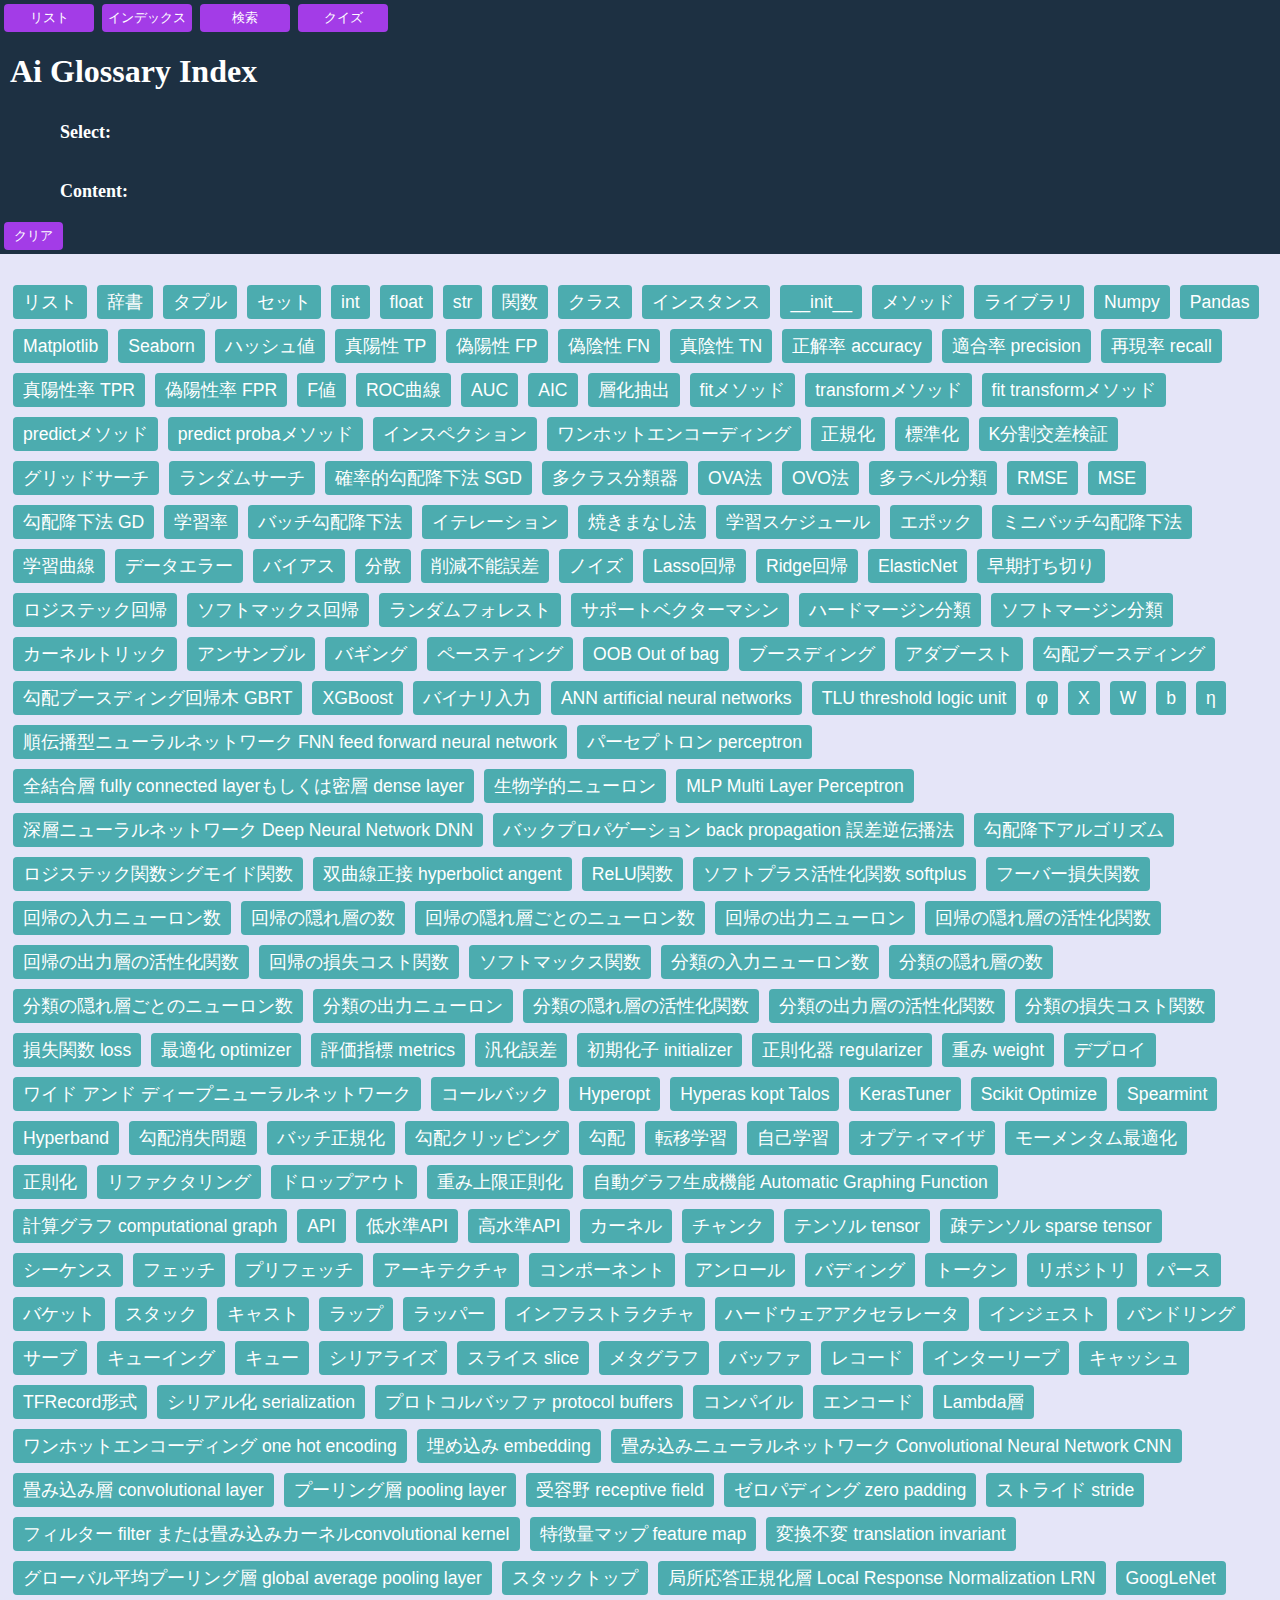
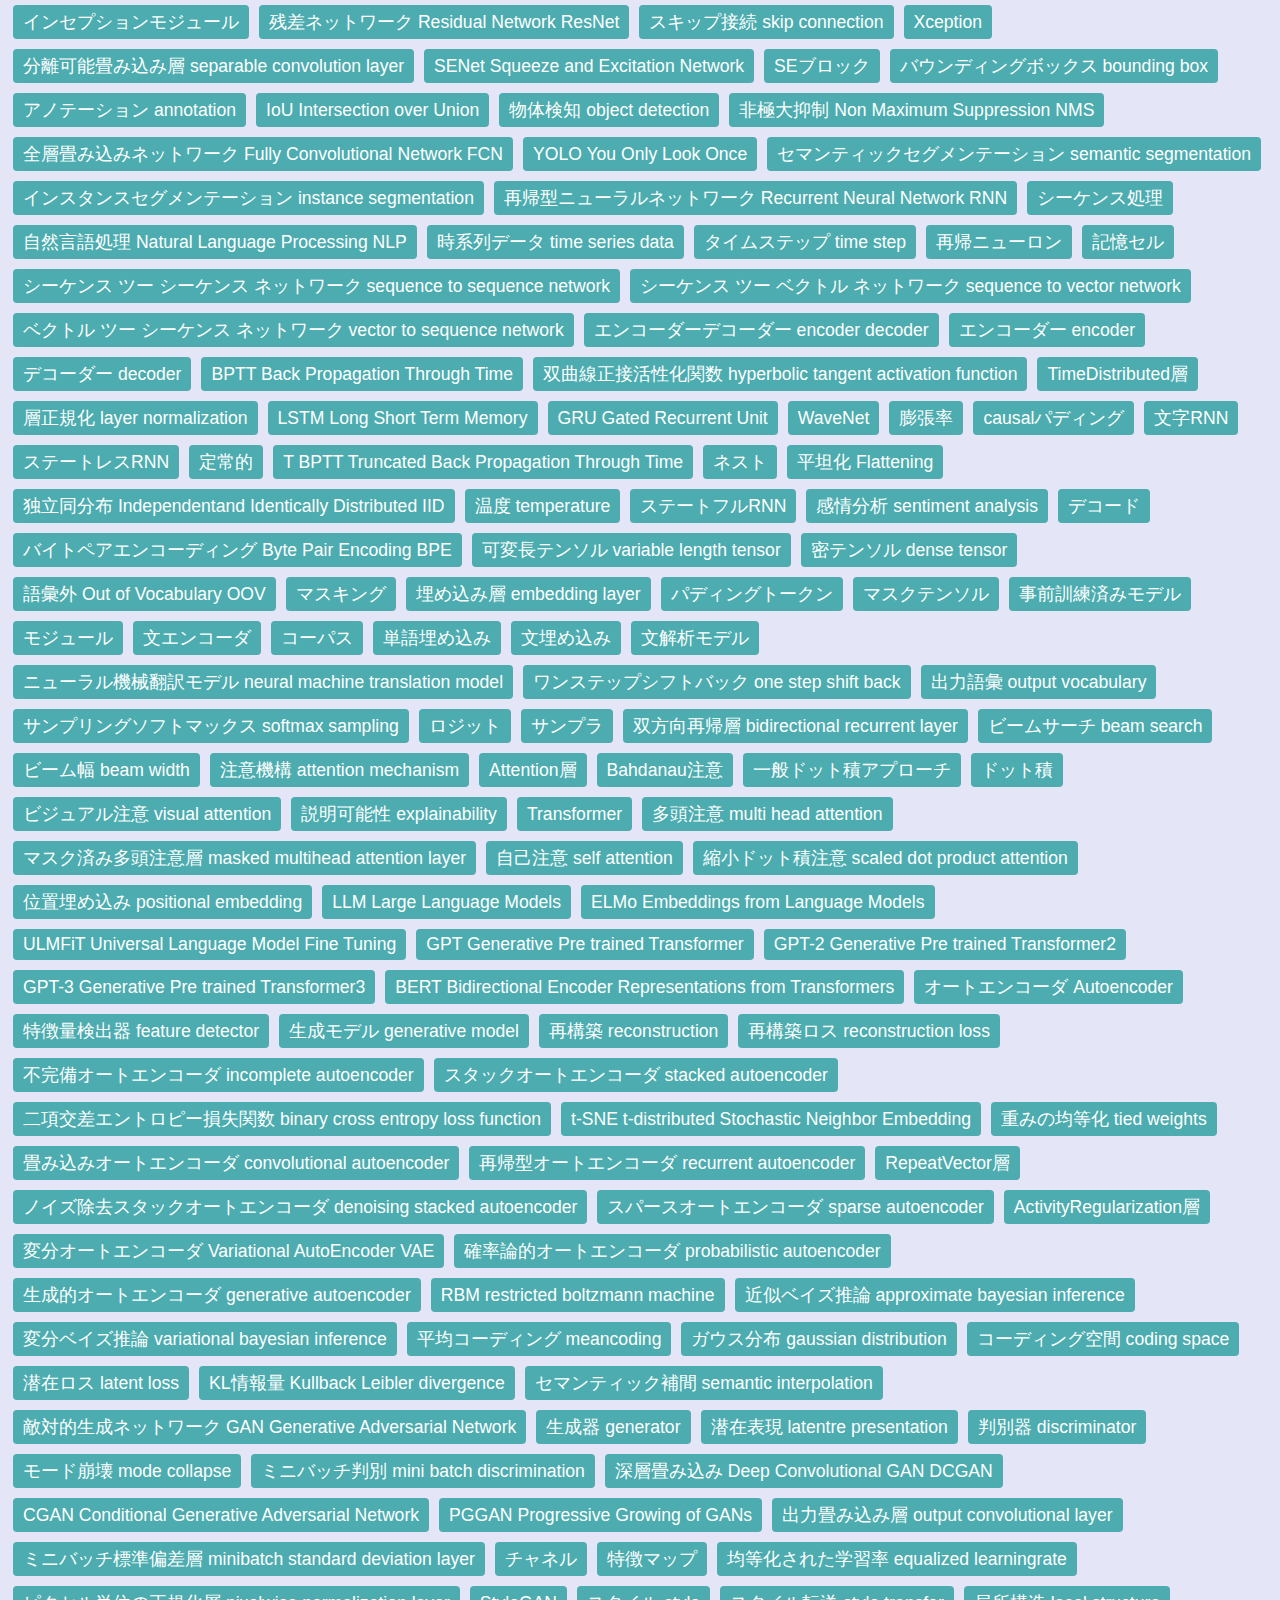
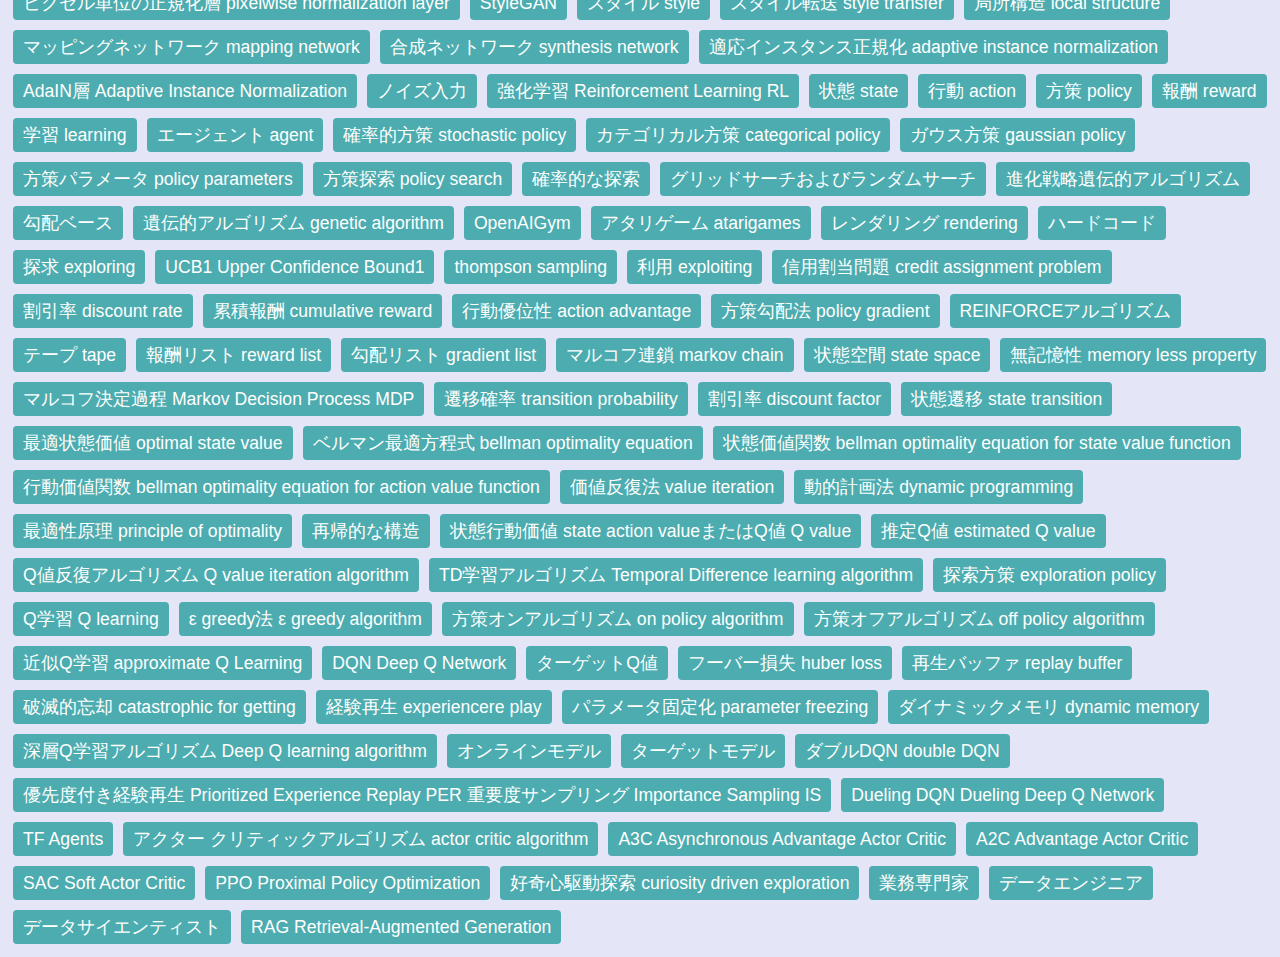
<file: index.html>
<!DOCTYPE html>
<html lang="ja">

<head>
    <meta charset="utf-8">
    <meta name="viewport" content="width=device-width, initial-scale=1, shrink-to-fit=no">
    <meta name="theme-color" content="#000000">
    <title>Ai Glossary</title>
    <link rel="stylesheet" type="text/css" href="style.css"/> 
</head>

<body>
    <div id="fixArea">
        <nav>
            <button class= "buttonURL" onclick="window.location.href='list.html'">リスト</button>
            <button class= "buttonURL" onclick="window.location.href='index.html'">インデックス</button>
            <button class= "buttonURL" onclick="window.location.href='search.html'">検索</button>
            <button class= "buttonURL" onclick="window.location.href='quiz.html'">クイズ</button>
        </nav>
        <h1>Ai Glossary Index</h1>
        <img id="imgOmikuji" src="omikuji_daikichi.png">
        <img id="imgPC" src="character_program.png">
        <img id="imgBackground" src="bg_moon_getsumen_earth.jpg">
        <p id="select">Select:</p>
        <p id="content">Content:</p>
        <button id="buttonClear" onclick="buttonClear()">クリア</button>
    </div>
    <div id="indexArea"></div>
</body>
<script type="text/javascript" src="glossary.js"></script>
<script type="text/javascript" src="imgEvent.js"></script>
<script type="text/javascript" src="index.js"></script>
</html>
</file>
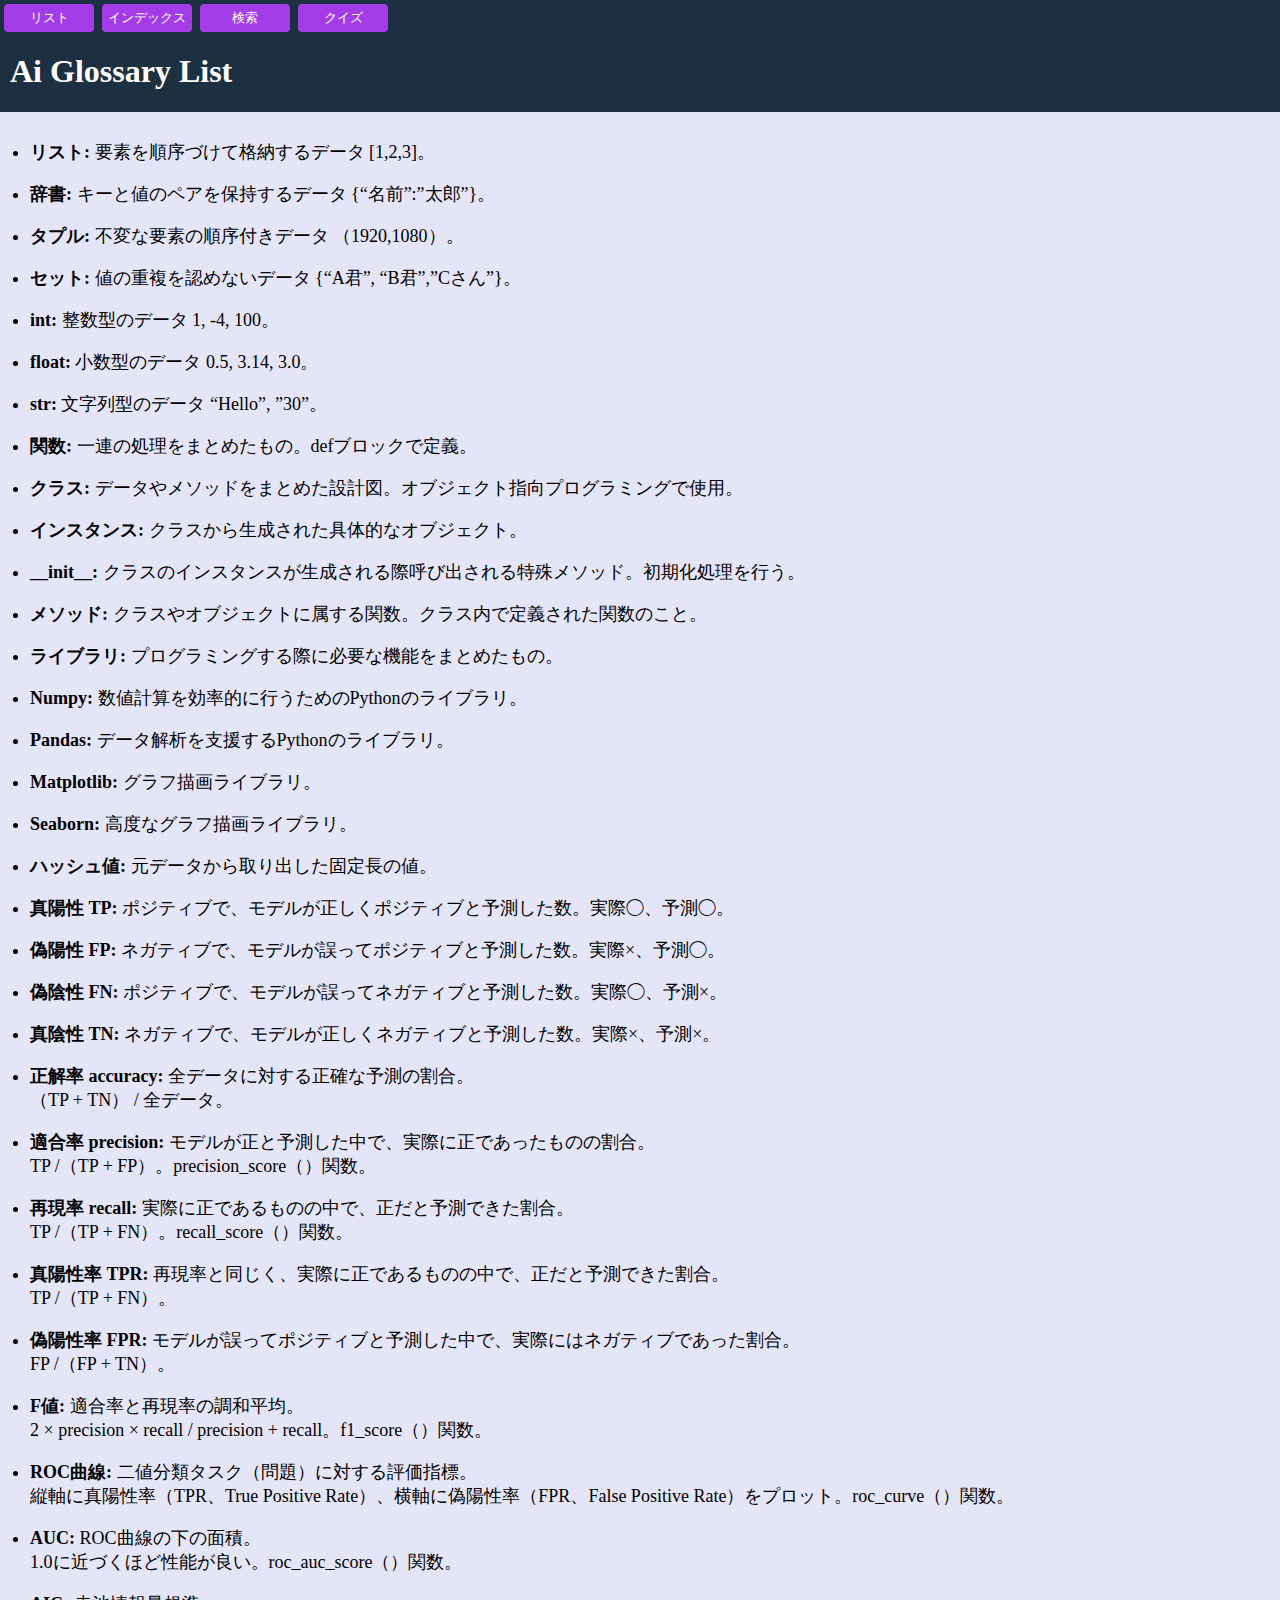
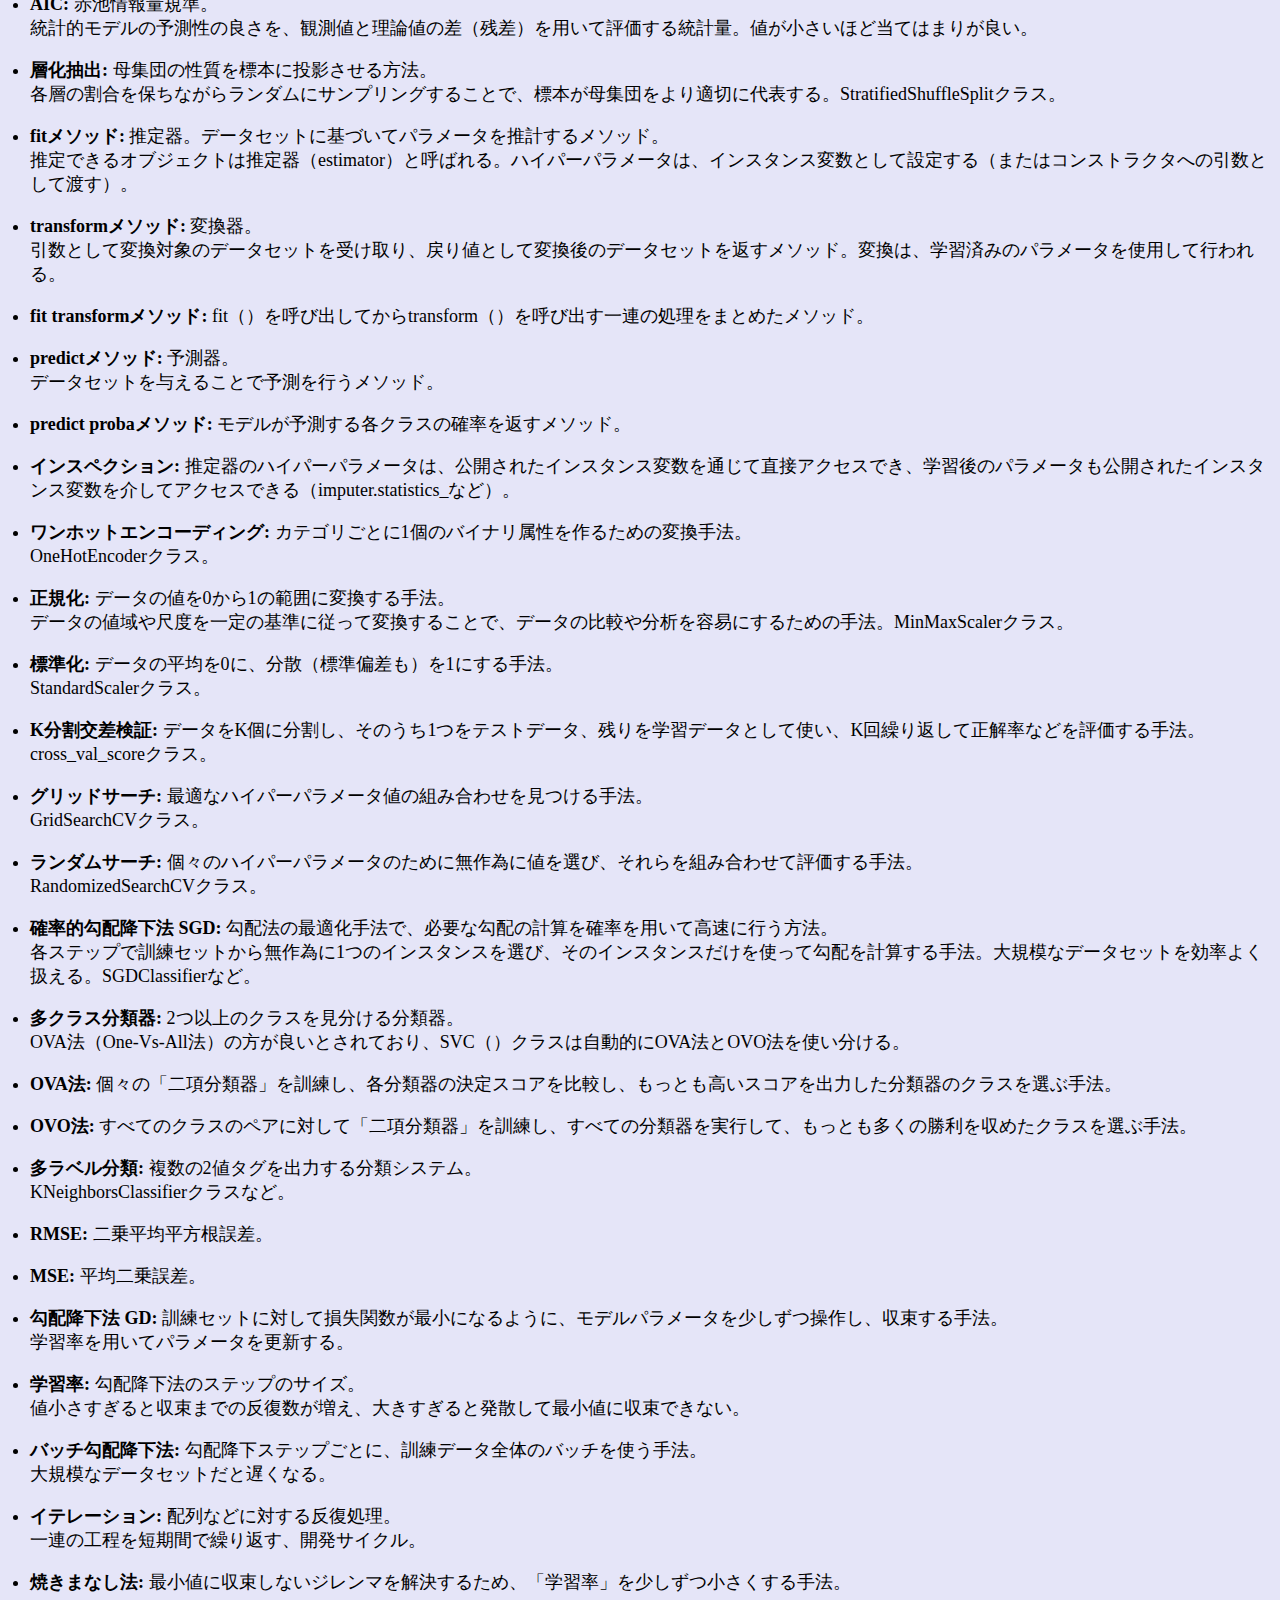
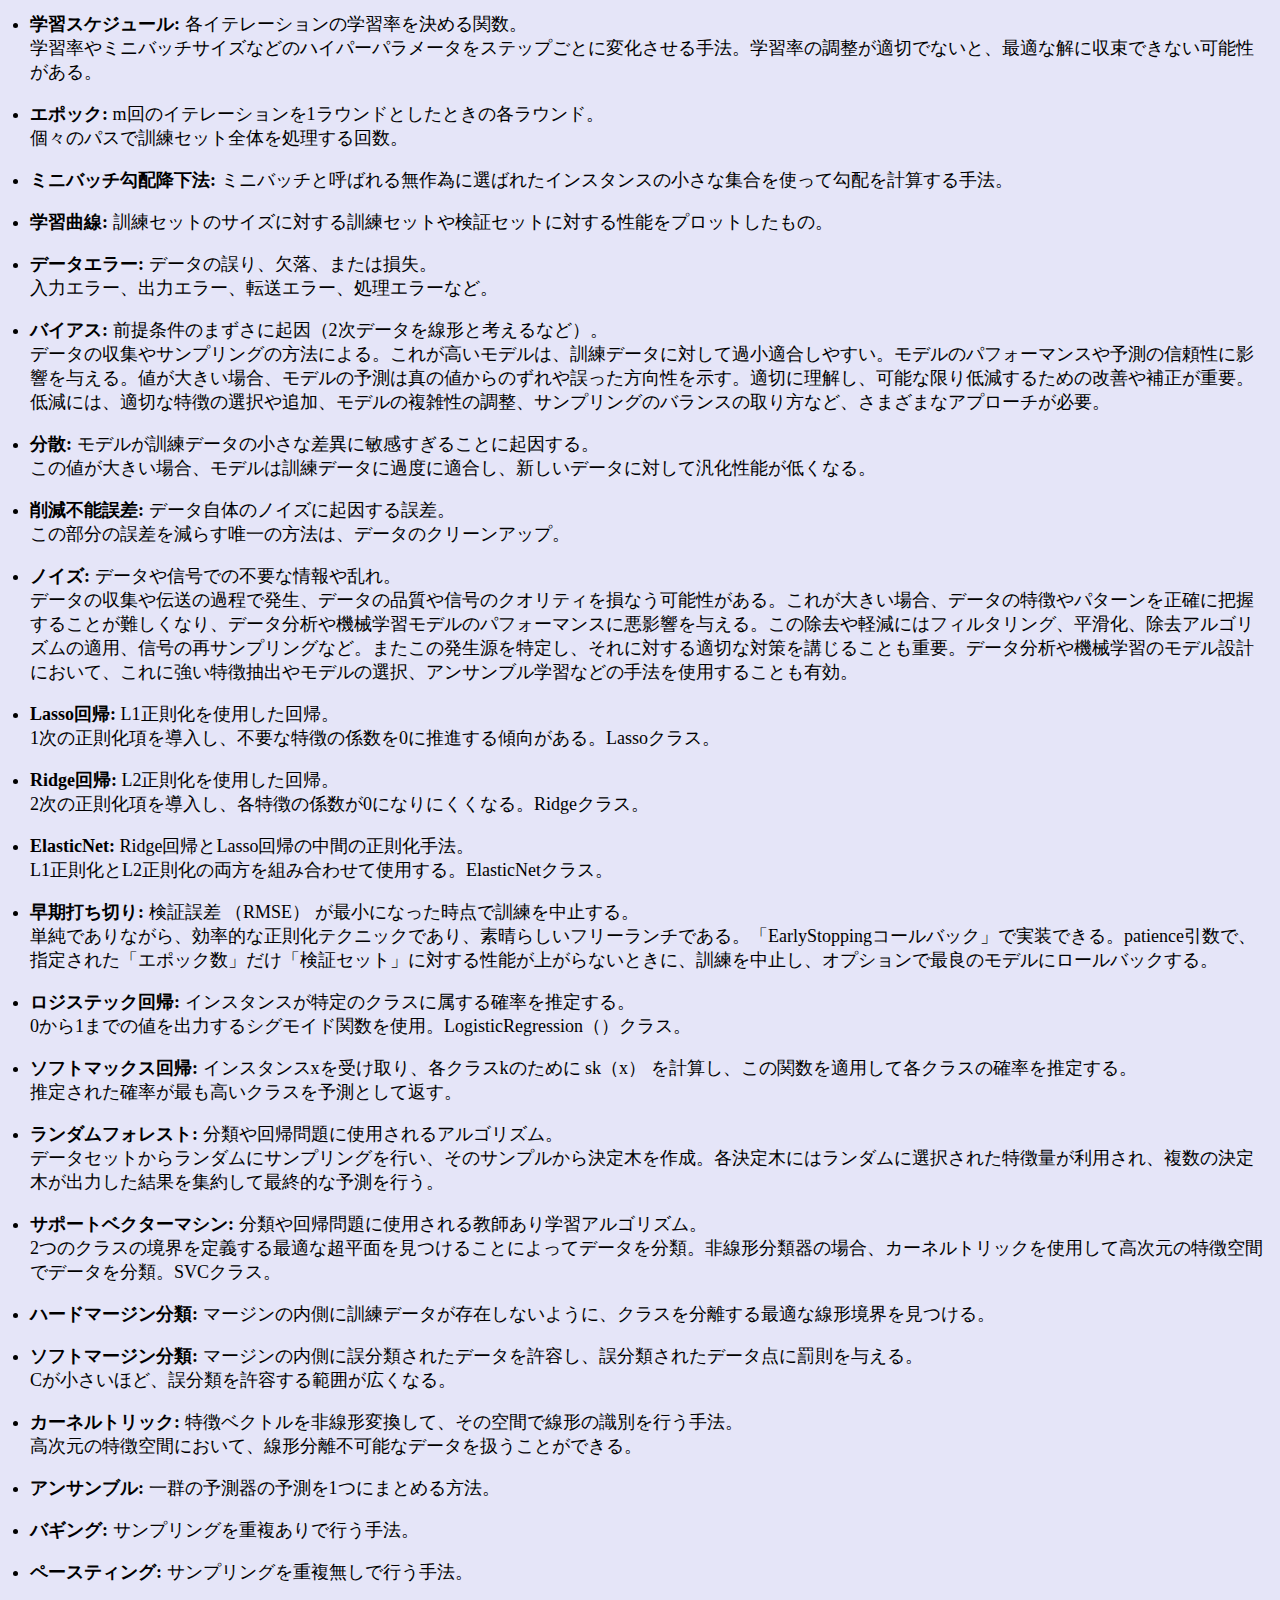
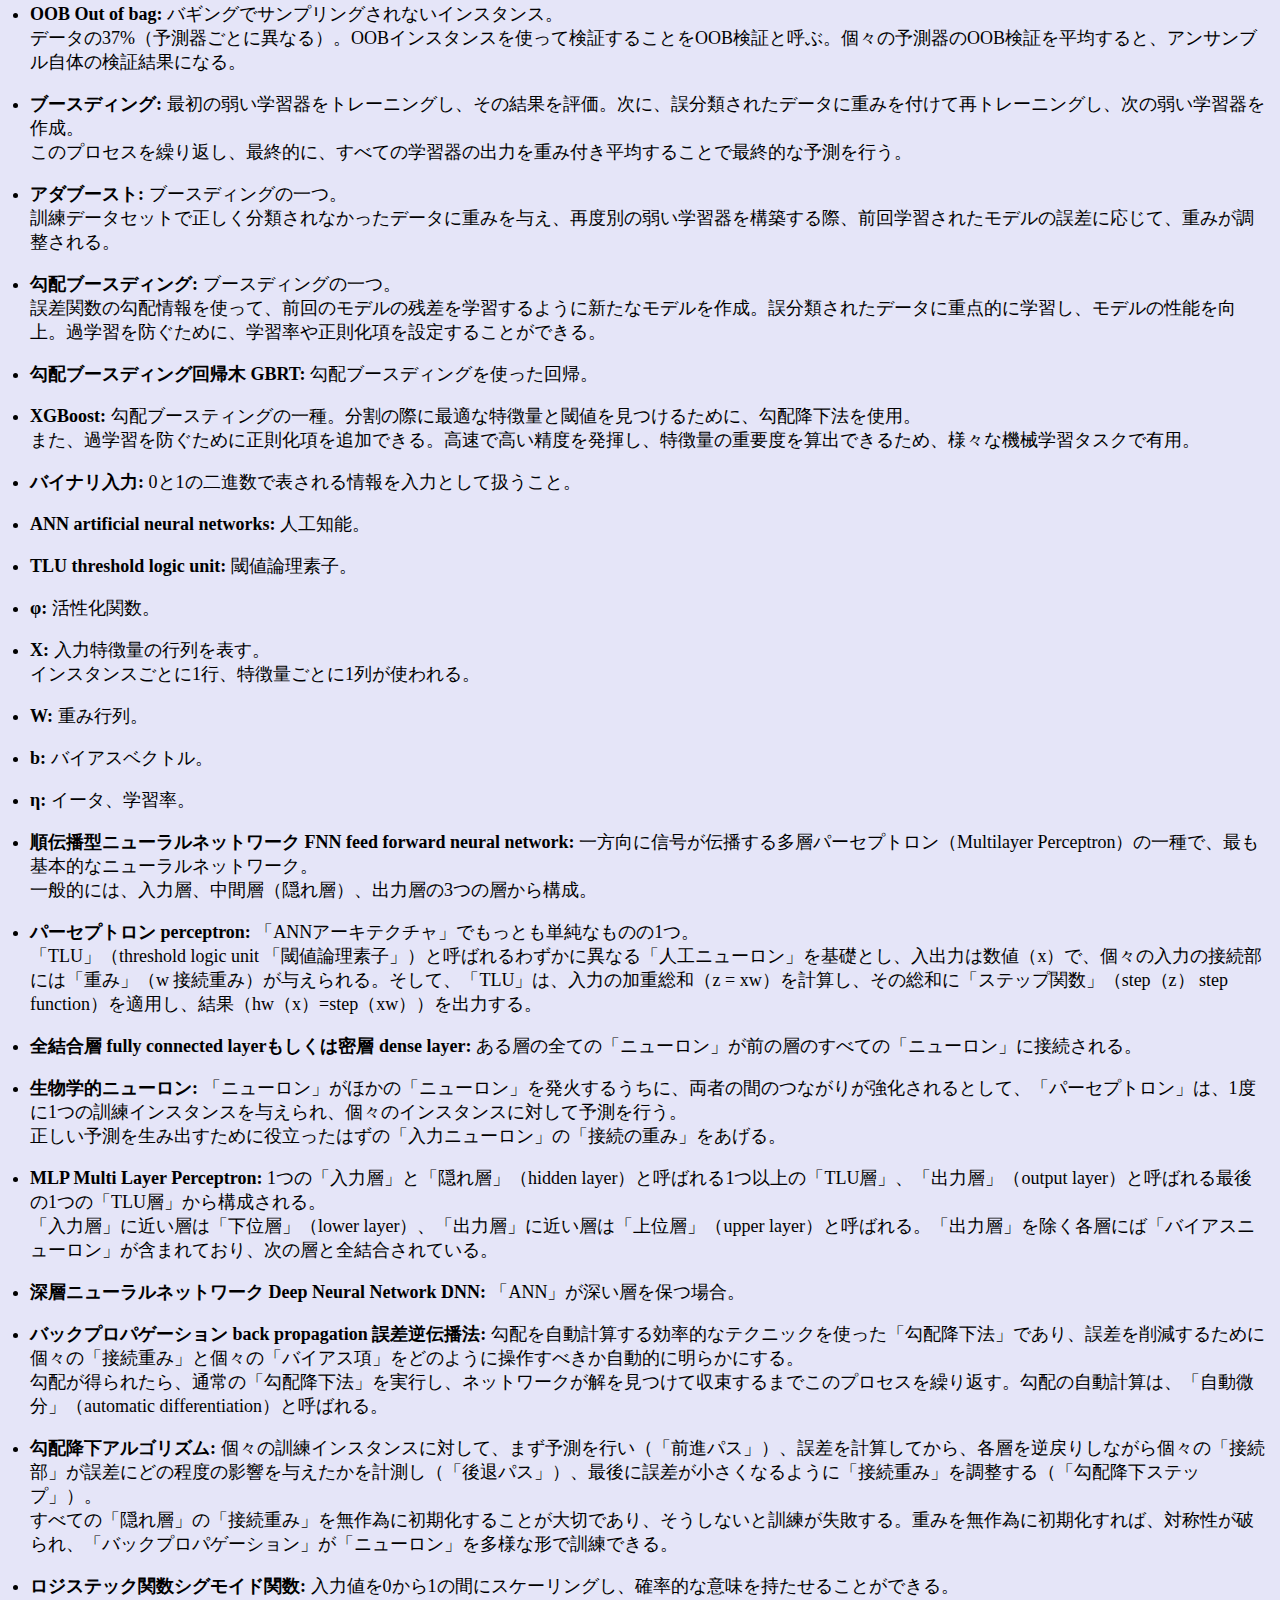
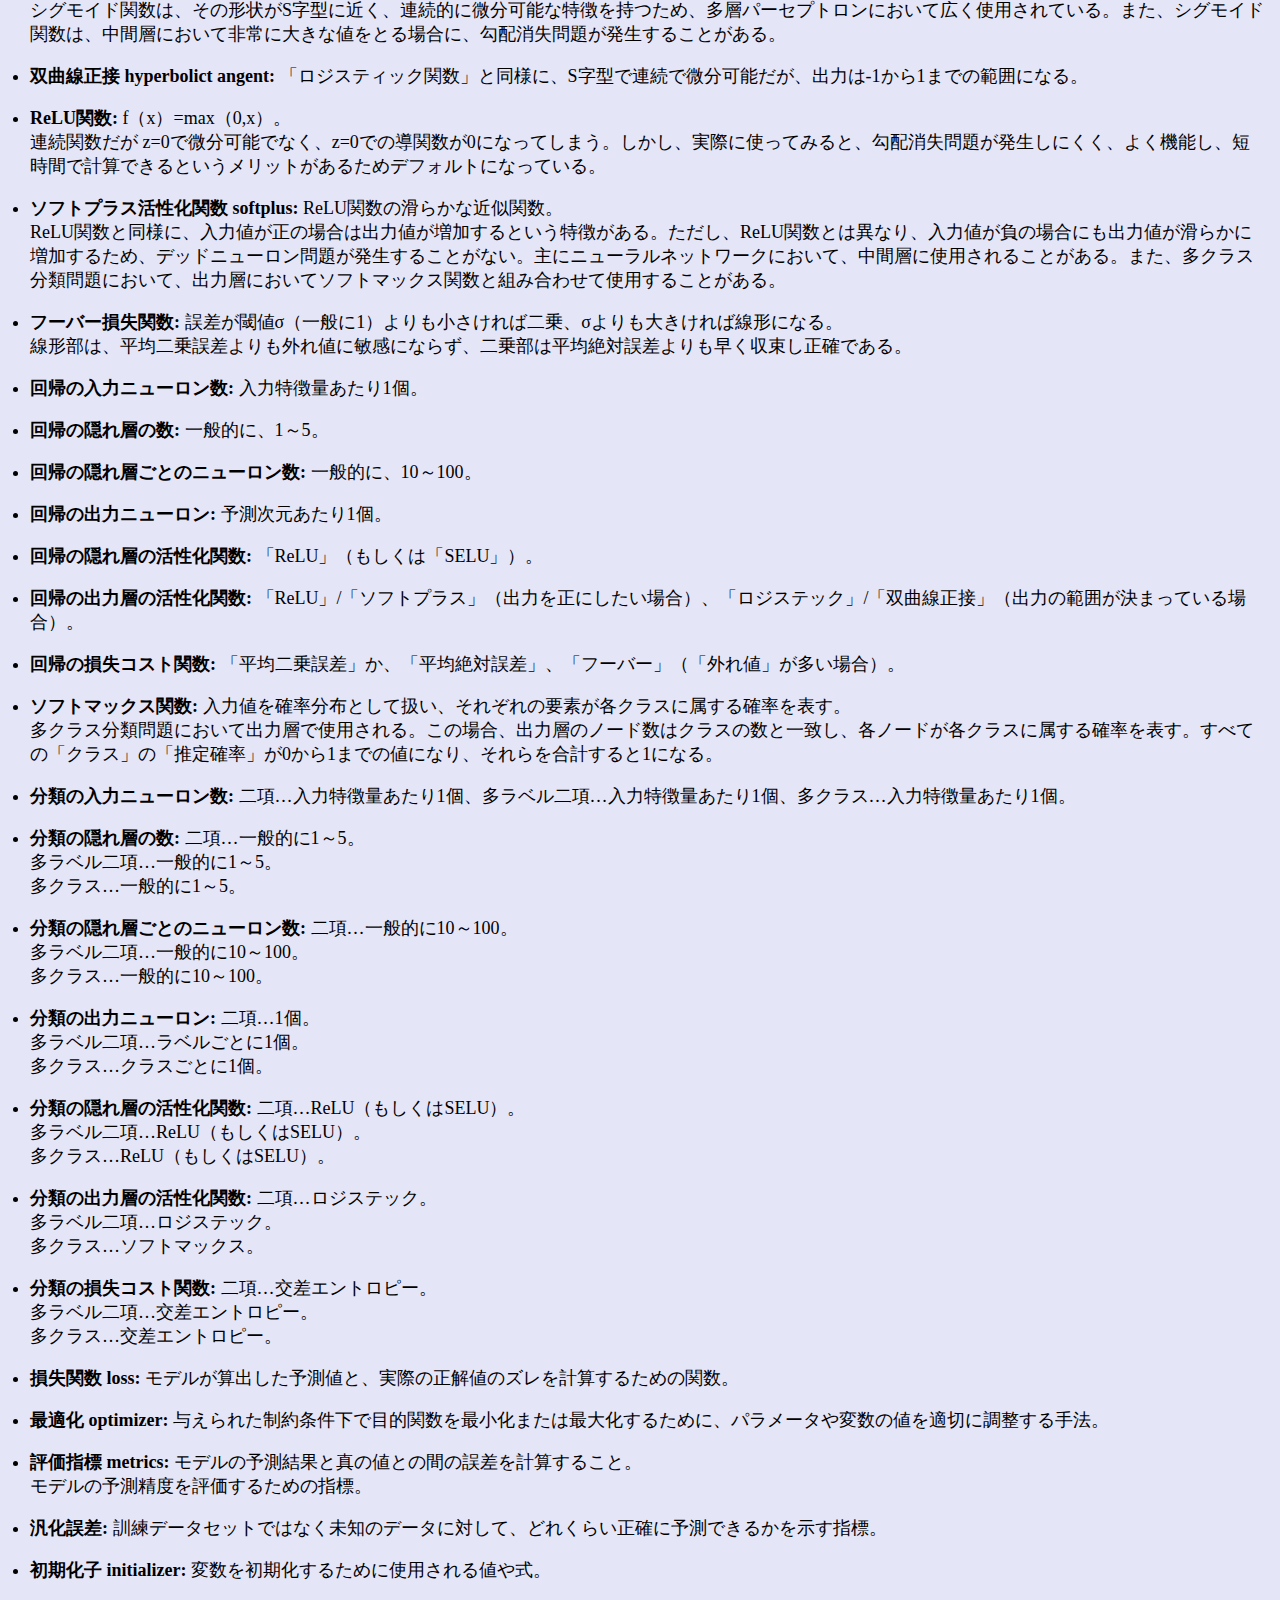
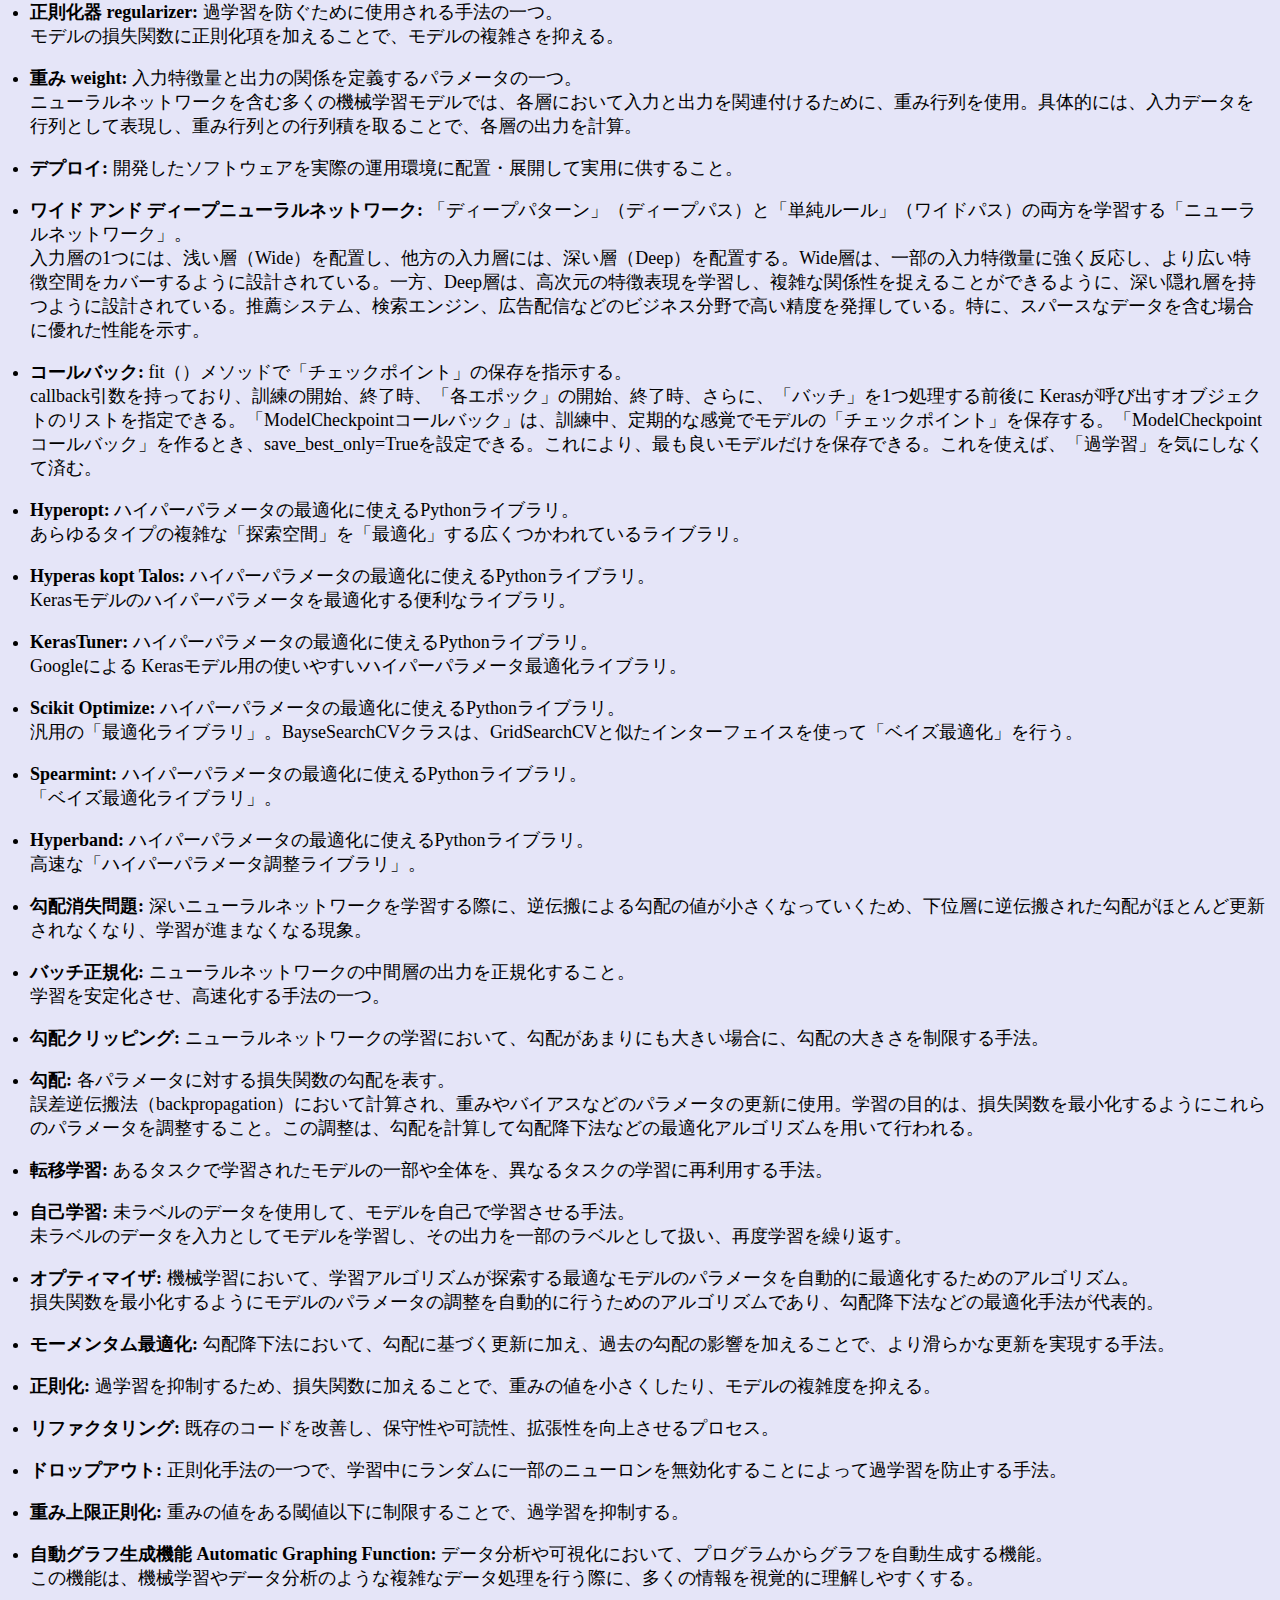
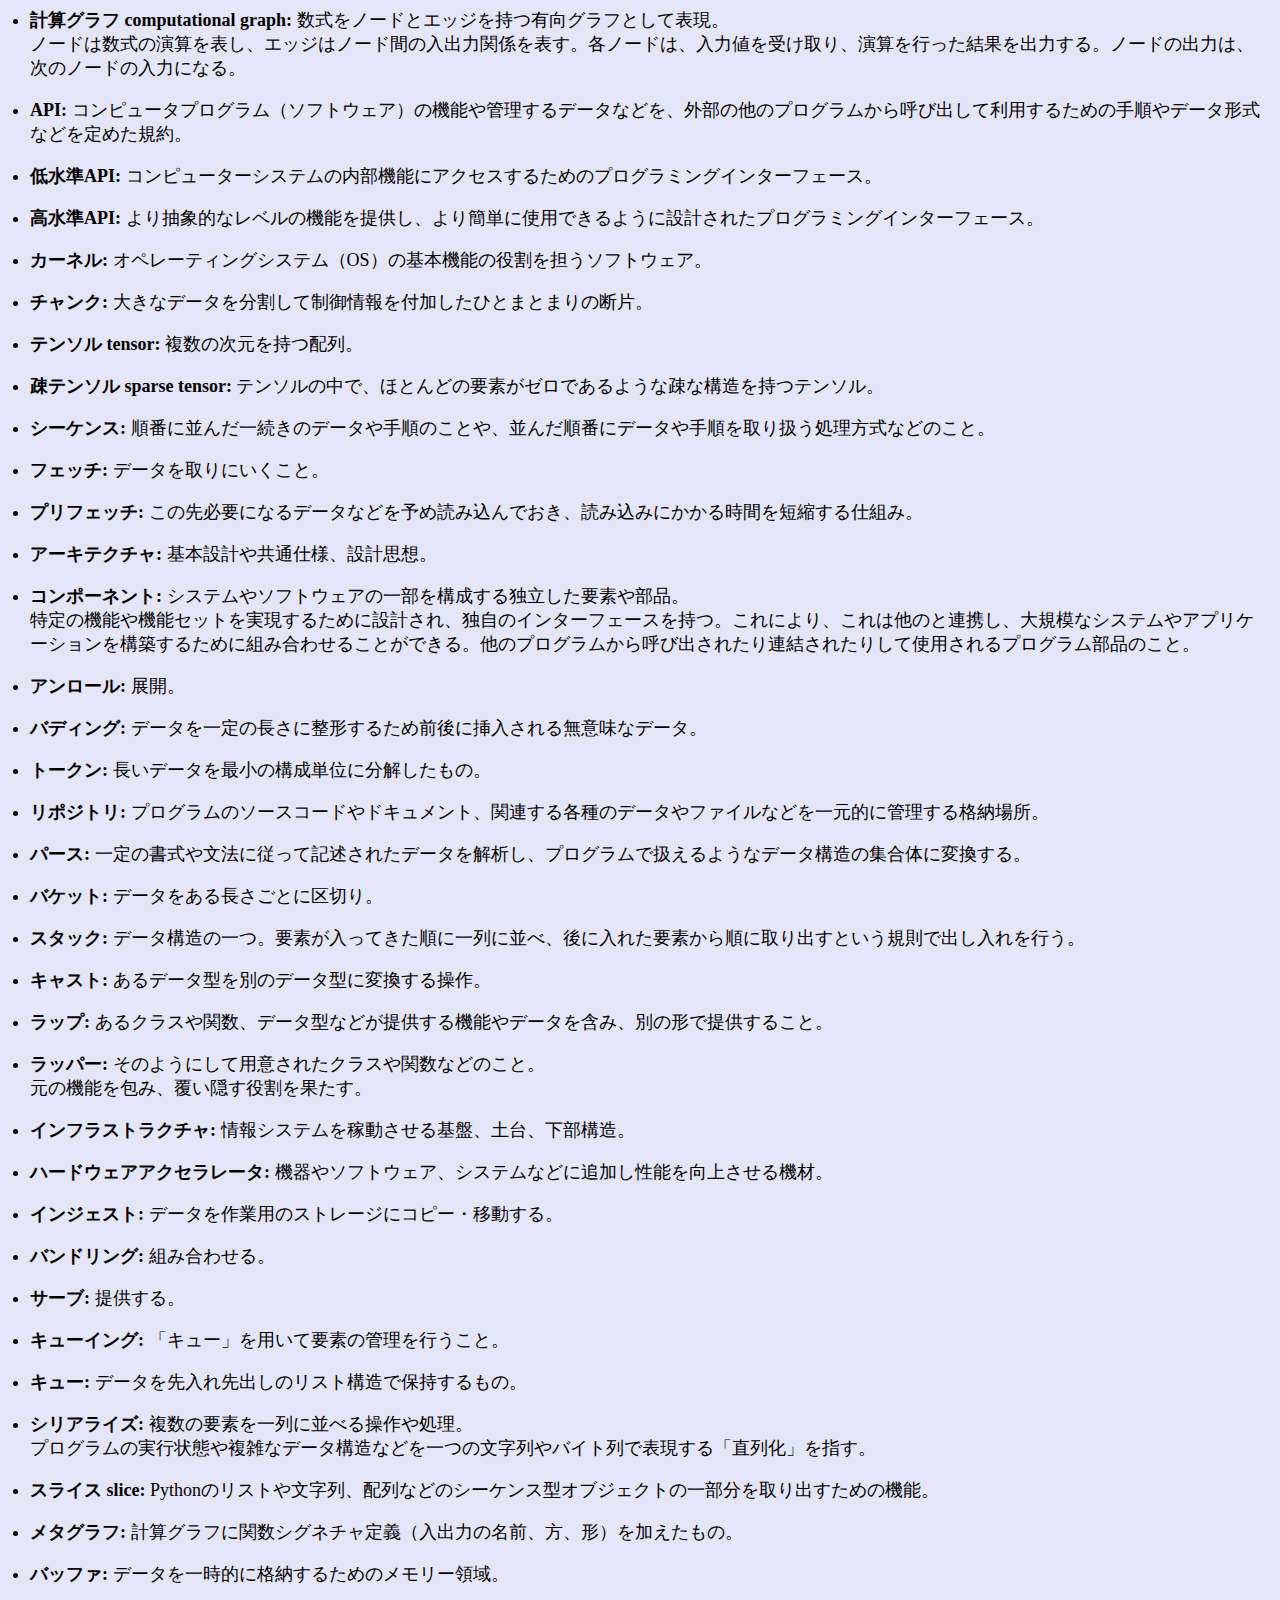
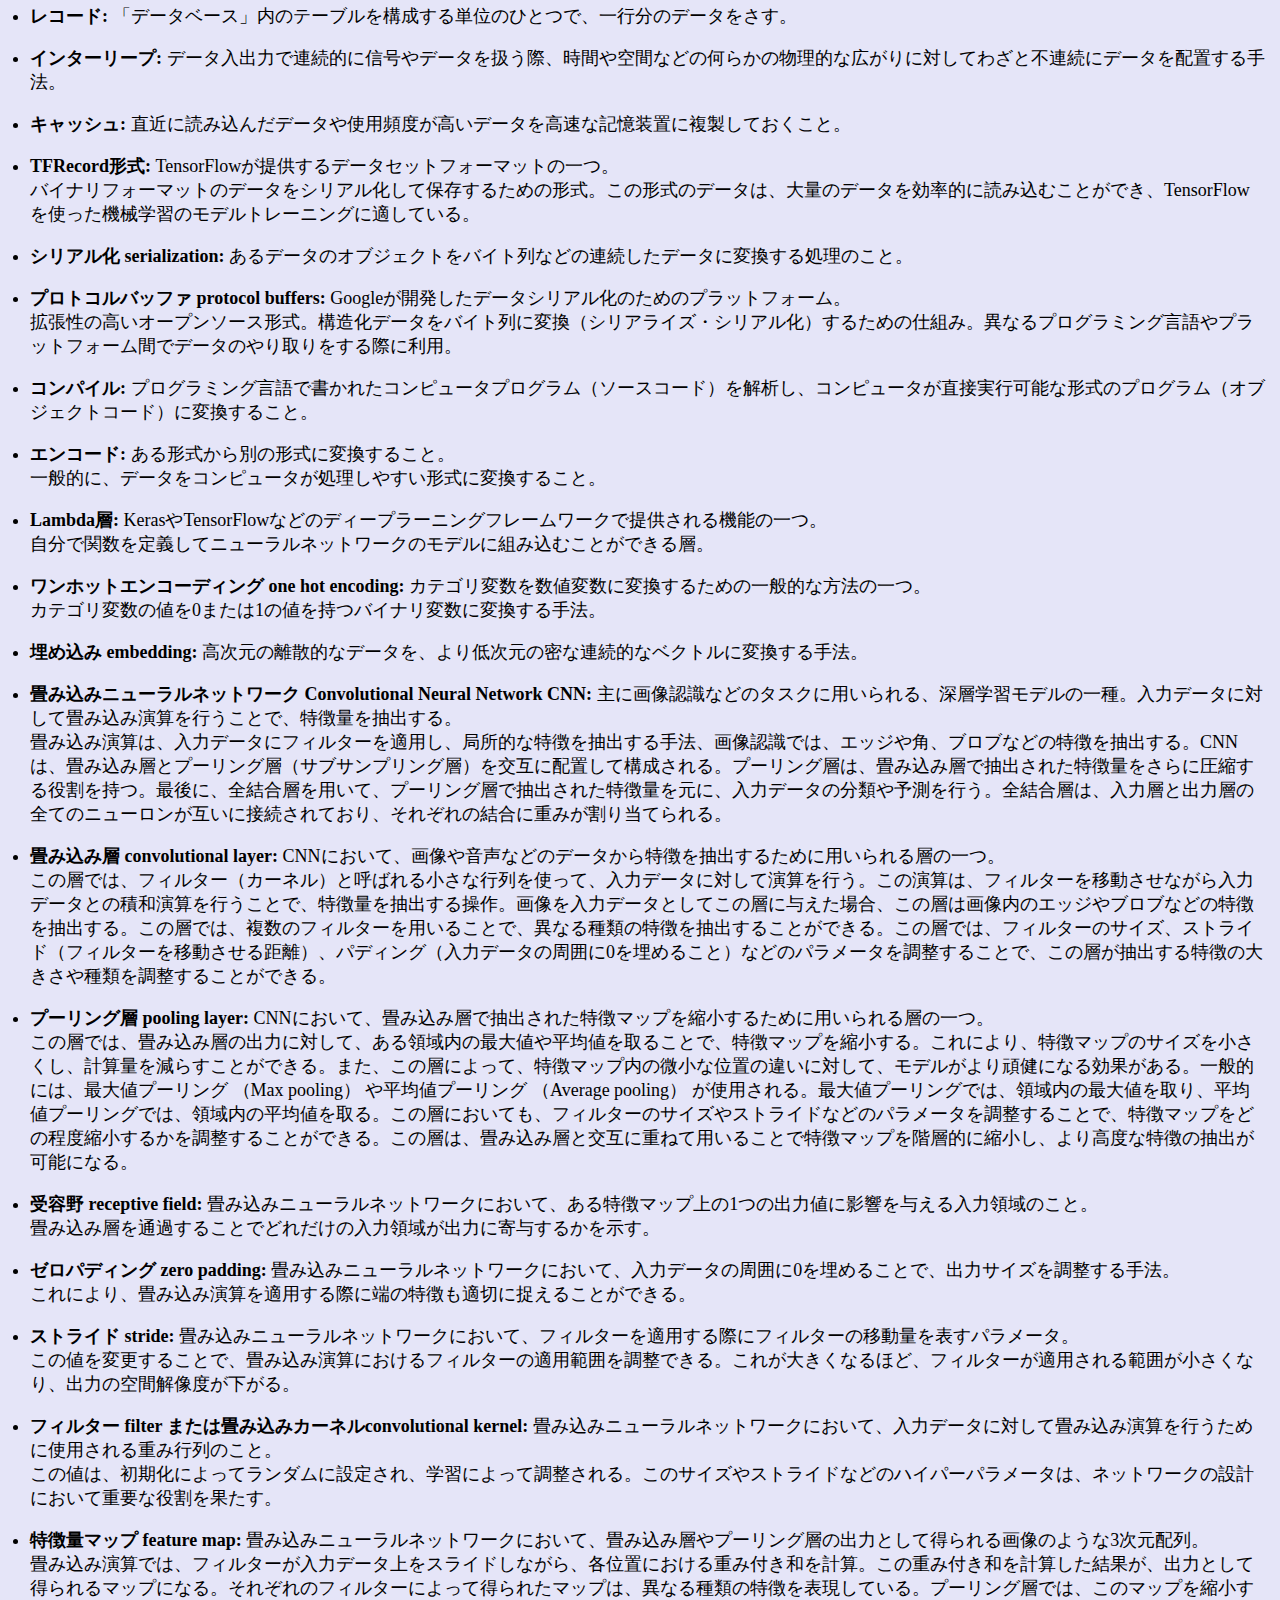
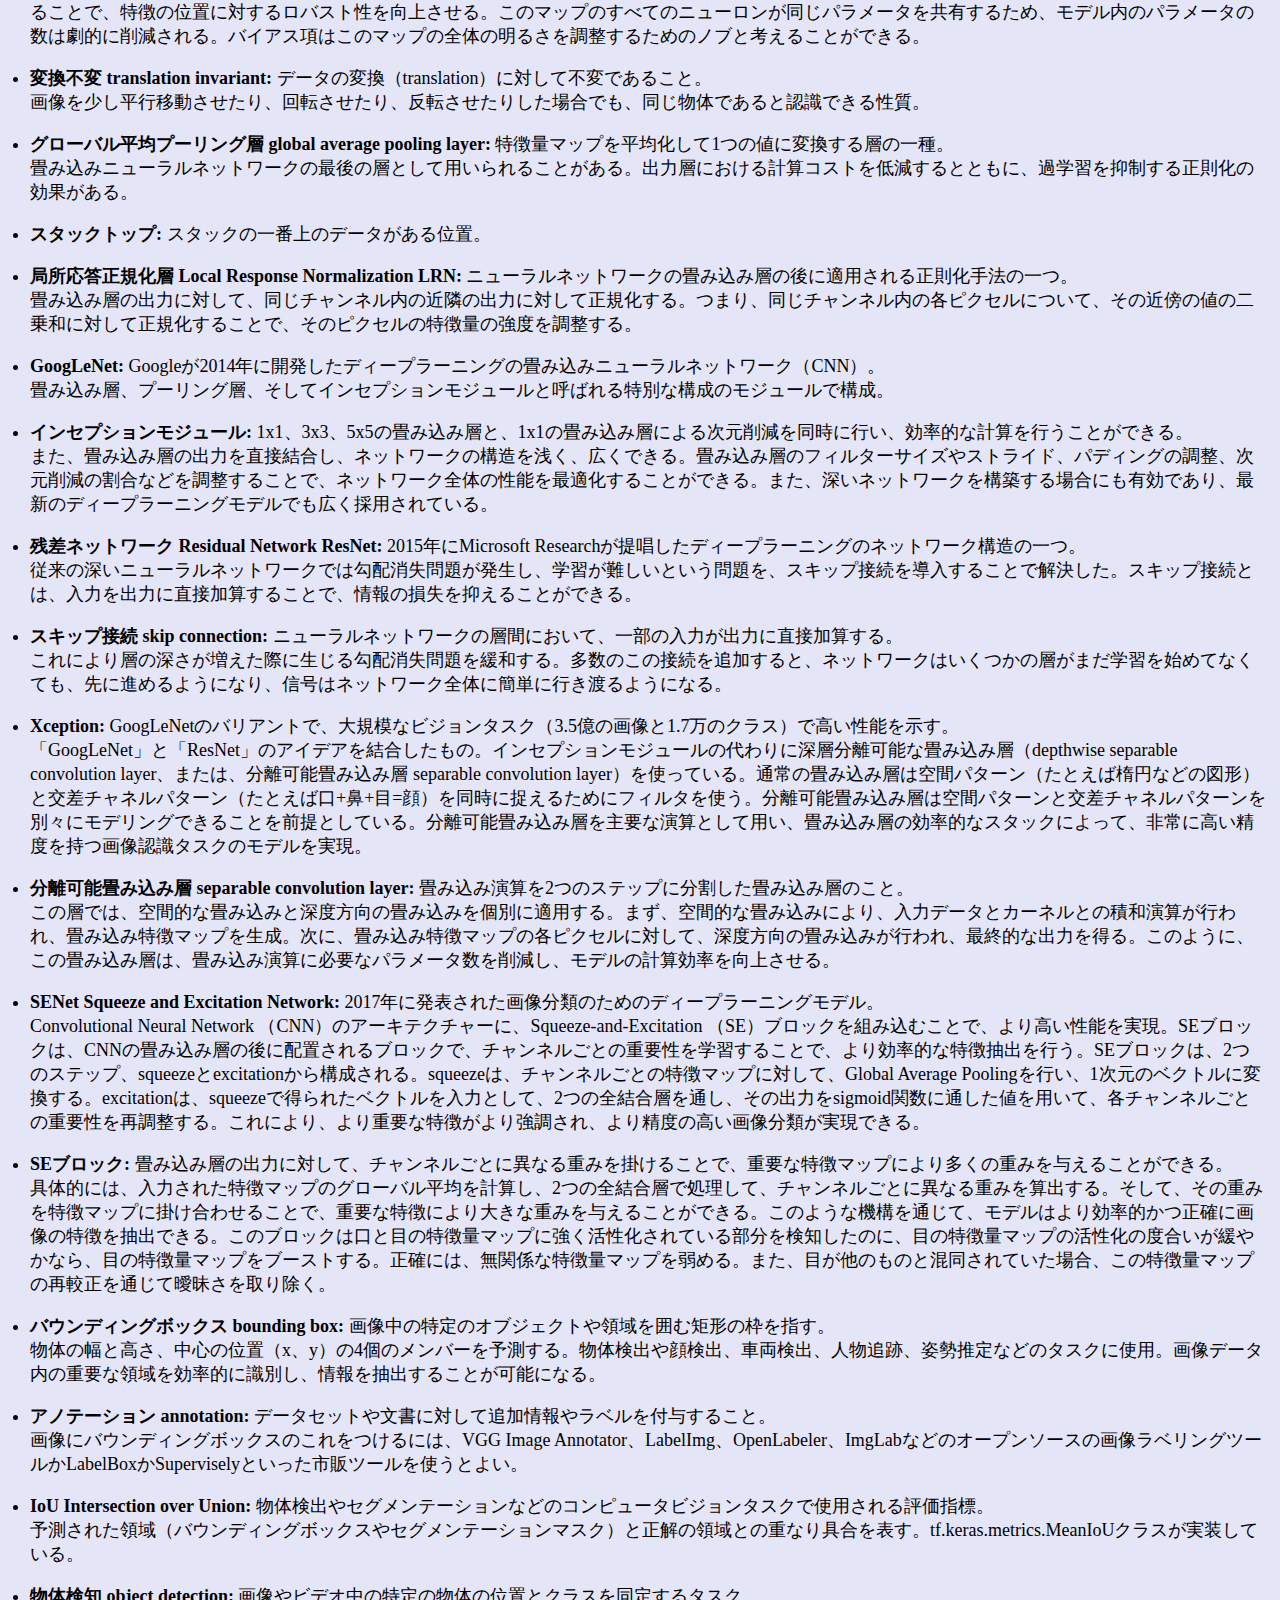
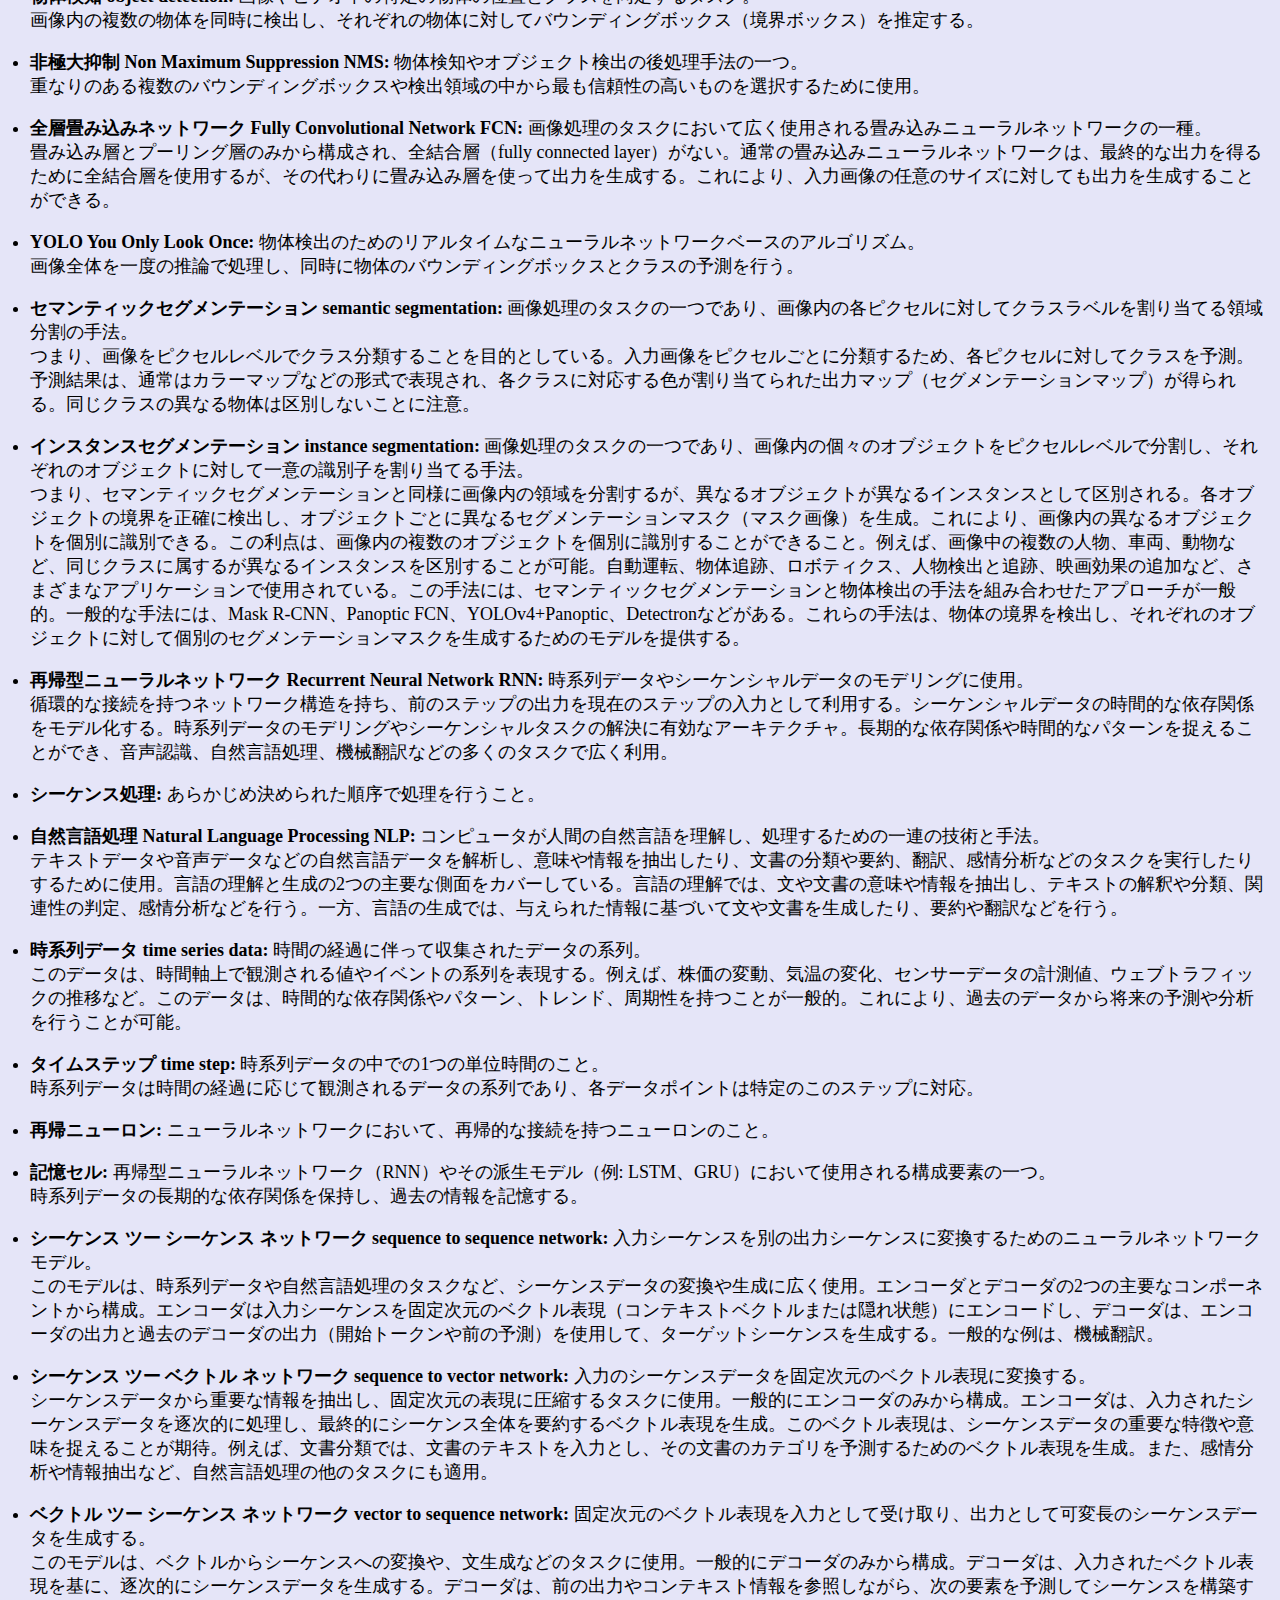
<file: list.html>
<!DOCTYPE html>
<html lang="ja">

<head>
    <meta charset="utf-8">
    <meta name="viewport" content="width=device-width, initial-scale=1, shrink-to-fit=no">
    <meta name="theme-color" content="#000000">
    <title>Ai Glossary</title>
    <link rel="stylesheet" type="text/css" href="style.css" /> 
</head>

<body>
    <div id="fixArea">
        <nav>
            <button class= "buttonURL" onclick="window.location.href='list.html'">リスト</button>
            <button class= "buttonURL" onclick="window.location.href='index.html'">インデックス</button>
            <button class= "buttonURL" onclick="window.location.href='search.html'">検索</button>
            <button class= "buttonURL" onclick="window.location.href='quiz.html'">クイズ</button>
        </nav>
        <h1>Ai Glossary List</h1>
        <img id="imgOmikuji" src="omikuji_daikichi.png">
        <img id="imgPC" src="character_program.png">
        <img id="imgBackground" src="bg_moon_getsumen_earth.jpg">
    </div>
    <div id="activeArea">
        <ul></ul>
    </div>
</body>
<script type="text/javascript" src="glossary.js"></script>
<script type="text/javascript" src="imgEvent.js"></script>
<script type="text/javascript" src="list.js"></script>
</html>
</file>
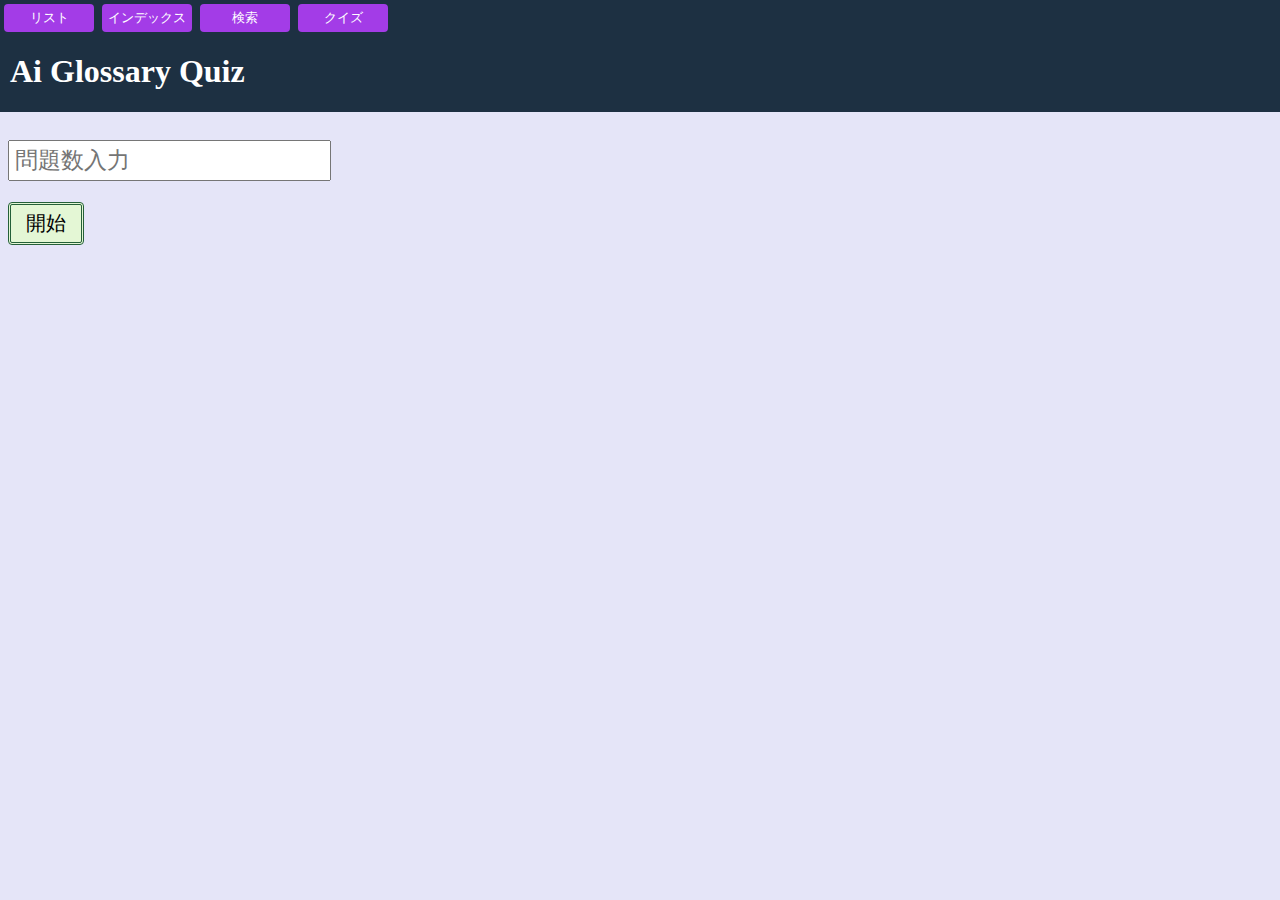
<file: quiz.html>
<!DOCTYPE html>
<html lang="ja">

<head>
    <meta charset="utf-8">
    <meta name="viewport" content="width=device-width, initial-scale=1, shrink-to-fit=no">
    <meta name="theme-color" content="#000000">
    <title>Ai Glossary</title>
    <link rel="stylesheet" type="text/css" href="style.css"/> 
</head>

<body>
    <div id="fixArea">
        <nav>
            <button class= "buttonURL" onclick="window.location.href='list.html'">リスト</button>
            <button class= "buttonURL" onclick="window.location.href='index.html'">インデックス</button>
            <button class= "buttonURL" onclick="window.location.href='search.html'">検索</button>
            <button class= "buttonURL" onclick="window.location.href='quiz.html'">クイズ</button>
        </nav>
        <h1>Ai Glossary Quiz</h1>
        <img id="imgOmikuji" src="omikuji_daikichi.png">
        <img id="imgPC" src="character_program.png">
        <img id="imgBackground" src="bg_moon_getsumen_earth.jpg">
    </div>
    <div id="activeArea">
        <input id= "inputNum" type="number" placeholder="問題数入力">
        <h3 id="quizCount"></h3>
        <h3 id="score"></h3>
        <h3 id="scoreSymbol"></h3>
        <h3 id="quiz"></h3>
        <section id="buttonQuizAll">
            <button class="buttonQuiz" id="button1" onclick="button1()"></button>
            <button class="buttonQuiz" id="button2" onclick="button2()"></button>
            <button class="buttonQuiz" id="button3" onclick="button3()"></button>
        </section>
        <h3 id="quizResult1"></h3>
        <h3 id="quizResult2"></h3>
        <h3 id="quizResult3"></h3>
        <button class="buttonAction" id="buttonNext" onclick="buttonNext()">開始</button>
        <button class="buttonAction" id="buttonEnd" onclick="buttonEnd()">終了</button>
    </div>
</body>
<script type="text/javascript" src="glossary.js"></script>
<script type="text/javascript" src="imgEvent.js"></script>
<script type="text/javascript" src="quiz.js"></script>
</html>
</file>
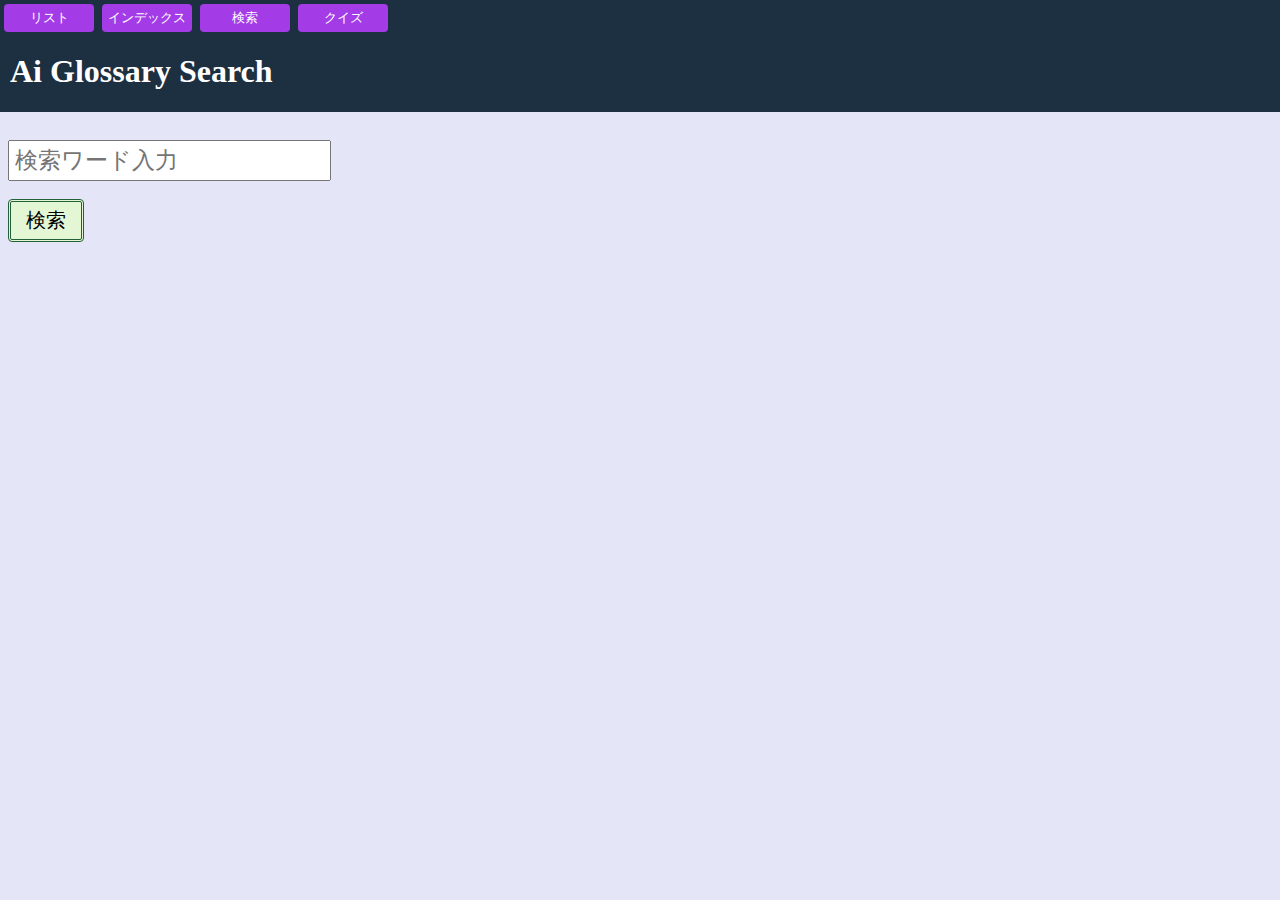
<file: search.html>
<!DOCTYPE html>
<html lang="ja">

<head>
    <meta charset="utf-8">
    <meta name="viewport" content="width=device-width, initial-scale=1, shrink-to-fit=no">
    <meta name="theme-color" content="#000000">
    <title>Ai Glossary</title>
    <link rel="stylesheet" type="text/css" href="style.css"/>
</head>

<body>
    <div id="fixArea">
        <nav>
            <button class= "buttonURL" onclick="window.location.href='list.html'">リスト</button>
            <button class= "buttonURL" onclick="window.location.href='index.html'">インデックス</button>
            <button class= "buttonURL" onclick="window.location.href='search.html'">検索</button>
            <button class= "buttonURL" onclick="window.location.href='quiz.html'">クイズ</button>
        </nav>
        <h1>Ai Glossary Search</h1>
        <img id="imgOmikuji" src="omikuji_daikichi.png">
        <img id="imgPC" src="character_program.png">
        <img id="imgBackground" src="bg_moon_getsumen_earth.jpg">
    </div>
    <div id="activeArea">
        <input id="inputText" type="text" placeholder="検索ワード入力">
        <p></p>
        <button class="buttonAction" onclick="getWord()">検索</button>
        <h3></h3>
        <h3></h3>
        <ul></ul>
    </div>
</body>
<script type="text/javascript" src="glossary.js"></script>
<script type="text/javascript" src="imgEvent.js"></script>
<script type="text/javascript" src="search.js"></script>
</html>
</file>
<file: style.css>
body {
    background-color: rgb(229, 229, 248); 
    /* background-color: rgb(208, 207, 248);  */
} 


@media (min-width: 620px) {
    #fixArea {
        position: fixed;
        top: 0;
        left: 0;
        width: 100%;
        background-color: #1d3042; 
        /* background-color: #03172a;  */
        z-index: 10; 
        color: #ffffff; 
    }

    #activeArea {
        margin-top: 140px; 
        font-size: 18px;
        font-weight: 500;
        overflow-wrap: break-word; 
        z-index: 1;
    }

    #indexArea {
        margin-top: 280px;
        display: flex;
        flex-wrap: wrap;
        justify-content: left;
        z-index: 1;
    }

    .buttonURL {
        padding: 5px;
        width: 90px;
        margin-top: 4px;
        margin-left: 4px;
        background-color: #a33ce7;
        color: white;
        border: none;
        border-radius: 4px;
        z-index: 1;
    }

    .buttonURL:hover {
        color: #03172a;
        font-weight: bold;
    }

    .buttonIndex {
        margin: 5px;
        padding: 5px;
        padding-left: 10px;
        padding-right: 10px;
        font-size: 110%;
        background-color: #4cacaf;
        color: white;
        border: none;
        border-radius: 4px;
        z-index: 1;
    }

    .buttonIndex:hover {
        color: #03172a;
    }

    #buttonClear{
        margin-left: 4px;
        margin-bottom: 4px;
        padding: 5px;
        padding-left: 10px;
        padding-right: 10px;
        background-color: #a33ce7;
        color: white;
        border: none;
        border-radius: 4px;
        z-index: 1;
    }

    #buttonClear:hover {
        color: #03172a;
        font-weight: bold;
    }

    .buttonQuiz {
        margin: 5px;
        height: 50px;
        padding: 5px;
        padding-left: 10px;
        padding-right: 10px;
        font-size: 18px;
        font-weight: 525;
        background-color: #4cacaf;
        color: white;
        border: 1mm ridge  #357376;
        border-radius: 4px;
        z-index: 1;
        display: none;
    }

    .buttonQuiz:hover {
        color: #03172a;
        font-weight: 500;
    }

    .buttonAction {
        margin: 0px;
        left: 0;
        padding: 5px;
        padding-left: 15px;
        padding-right: 15px;
        font-size: 110%;
        font-weight: 550;
        background-color: rgb(228, 247, 213);
        color: black;
        border: double rgb(36, 96, 57);
        border-radius: 4px;
        z-index: 1;
    }

    .buttonAction:hover {
        font-weight: lighter;
        color: rgb(40, 40, 245);
    }

    #buttonEnd{
        float: right;
        display: none;
    }

    .buttonAction:hover {
        font-weight: bold;
    }


    #imgBackground{
        position: absolute;
        width: 210px;
        top: 4px;
        right: 6px;
        display: inline;
        z-index: 1;
        border-radius: 25% 15% / 15% 35%;
    }

    #imgPC{
        position: absolute;
        width: 100px;
        top: 15px;
        right: 27px;
        display: inline;
        z-index: 2;
    }

    #imgOmikuji{
        position: absolute;
        width: 40px;
        top: 18px;
        right: 137px;
        display: none;
        z-index: 2;
    }

    h1 {
        margin-left: 10px;
    }

    ul {
        padding-left: 22px;
        padding-right: 5px;
    }

    li {
        margin-bottom: 18px;
    }

    #select {
        padding: 10px;
        margin: 1px;
        margin-left: 50px;
        margin-right: 100px;
        font-size: 18px;
        font-weight: 750;
        color: white
    }

    #content {
        padding: 10px;
        margin-bottom: 10px;
        margin-left: 50px;
        margin-right: 100px;
        font-size: 18px;
        font-weight: 750;
        color: white
    }


    input {
        font-size: 130%;
        padding: 5px;
    }


    #scoreSymbol{
        font-weight: bold;
        font-size: large;
    }
}


@media (max-width: 620px) {
    #fixArea {
        position: fixed;
        top: 0;
        left: 0;
        width: 100%;
        font-size: 12px;
        background-color: #1d3042; 
        /* background-color: #03172a;  */
        z-index: 10; 
        color: #ffffff; 
    }

    #activeArea {
        margin-top: 70px; 
        font-size: 12px;
        overflow-wrap: break-word; 
        z-index: 1;
    }

    #indexArea {
        margin-top: 145px;
        display: flex;
        flex-wrap: wrap;
        justify-content: left;
        z-index: 1;
    }

    .buttonURL {
        padding: 3px;
        width: auto;
        margin-top: 2px;
        margin-left: 2px;
        font-size: 12px;
        background-color: #a33ce7;
        color: white;
        border: none;
        border-radius: 2px;
        z-index: 1;
    }

    .buttonURL:hover {
        color: #03172a;
        font-weight: bold;
    }

    .buttonIndex {
        margin: 2px;
        padding: 2px;
        padding-left: 2px;
        padding-right: 2px;
        font-size: 12px;
        background-color: #4cacaf;
        color: white;
        border: none;
        border-radius: 2px;
        z-index: 1;
    }

    .buttonIndex:hover {
        color: #03172a;
    }

    #buttonClear{
        margin-left: 2px;
        margin-bottom: 2px;
        padding: 2px;
        padding-left: 10px;
        padding-right: 10px;
        font-size: 12px;
        background-color: #a33ce7;
        color: white;
        border-radius: 2px;
        z-index: 1;
    }

    #buttonClear:hover {
        color: #03172a;
        font-weight: bold;
    }

    .buttonQuiz {
        margin: 2px;
        height: auto;
        padding: 2px;
        padding-left: 2px;
        padding-right: 2px;
        font-size: 12px;
        background-color: #4cacaf;
        color: white;
        border: 1mm ridge  #357376;
        border-radius: 2px;
        z-index: 1;
        display: none;
    }

    .buttonQuiz:hover {
        color: #03172a;
        font-weight: 500;
    }

    .buttonAction {
        margin: 0px;
        left: 0;
        padding: 2px;
        padding-left: 5px;
        padding-right: 5px;
        font-size: 12px;
        background-color: rgb(228, 247, 213);
        color: black;
        border: double rgb(36, 96, 57);
        border-radius: 2px;
        z-index: 1;
    }

    .buttonAction:hover {
        font-weight: lighter;
        color: rgb(40, 40, 245);
    }

    #buttonEnd{
        float: right;
        display: none;
    }

    .buttonAction:hover {
        font-weight: bold;
    }


    #imgBackground{
        position: absolute;
        width: 104px;
        top: 2px;
        right: 3px;
        display: inline;
        z-index: 1;
        border-radius: 25% 15% / 15% 35%;
    }

    #imgPC{
        position: absolute;
        width: 50px;
        top: 8px;
        right: 12px;
        display: inline;
        z-index: 2;
    }

    #imgOmikuji{
        position: absolute;
        width: 20px;
        top: 9px;
        right: 66px;
        display: none;
        z-index: 2;
    }


    h1 {
        margin-left: 5px;
        font-size: small;
    }

    ul {
        padding-left: 18px;
        padding-right: 5px;
    }

    li {
        margin: 2px;
        margin-bottom: 10px;
        font-size: 12px;
    }

    #select {
        padding: 0px;
        margin: 20px;
        margin-left: 4px;
        margin-right: 4px;
        font-size: 11px;
        font-weight: 400;
        color: white
    }
    
    #content {
        padding: 0px;
        margin: -15px;
        margin-left: 4px;
        margin-right: 4px;
        margin-bottom: 2px;
        font-size: 11px;
        font-weight: 400;
        color: white
    }

    input {
        font-size: 12px;
        padding: 5px;
    }


    #scoreSymbol{
        font-weight: bold;
        font-size: large;
    }
}
</file>
